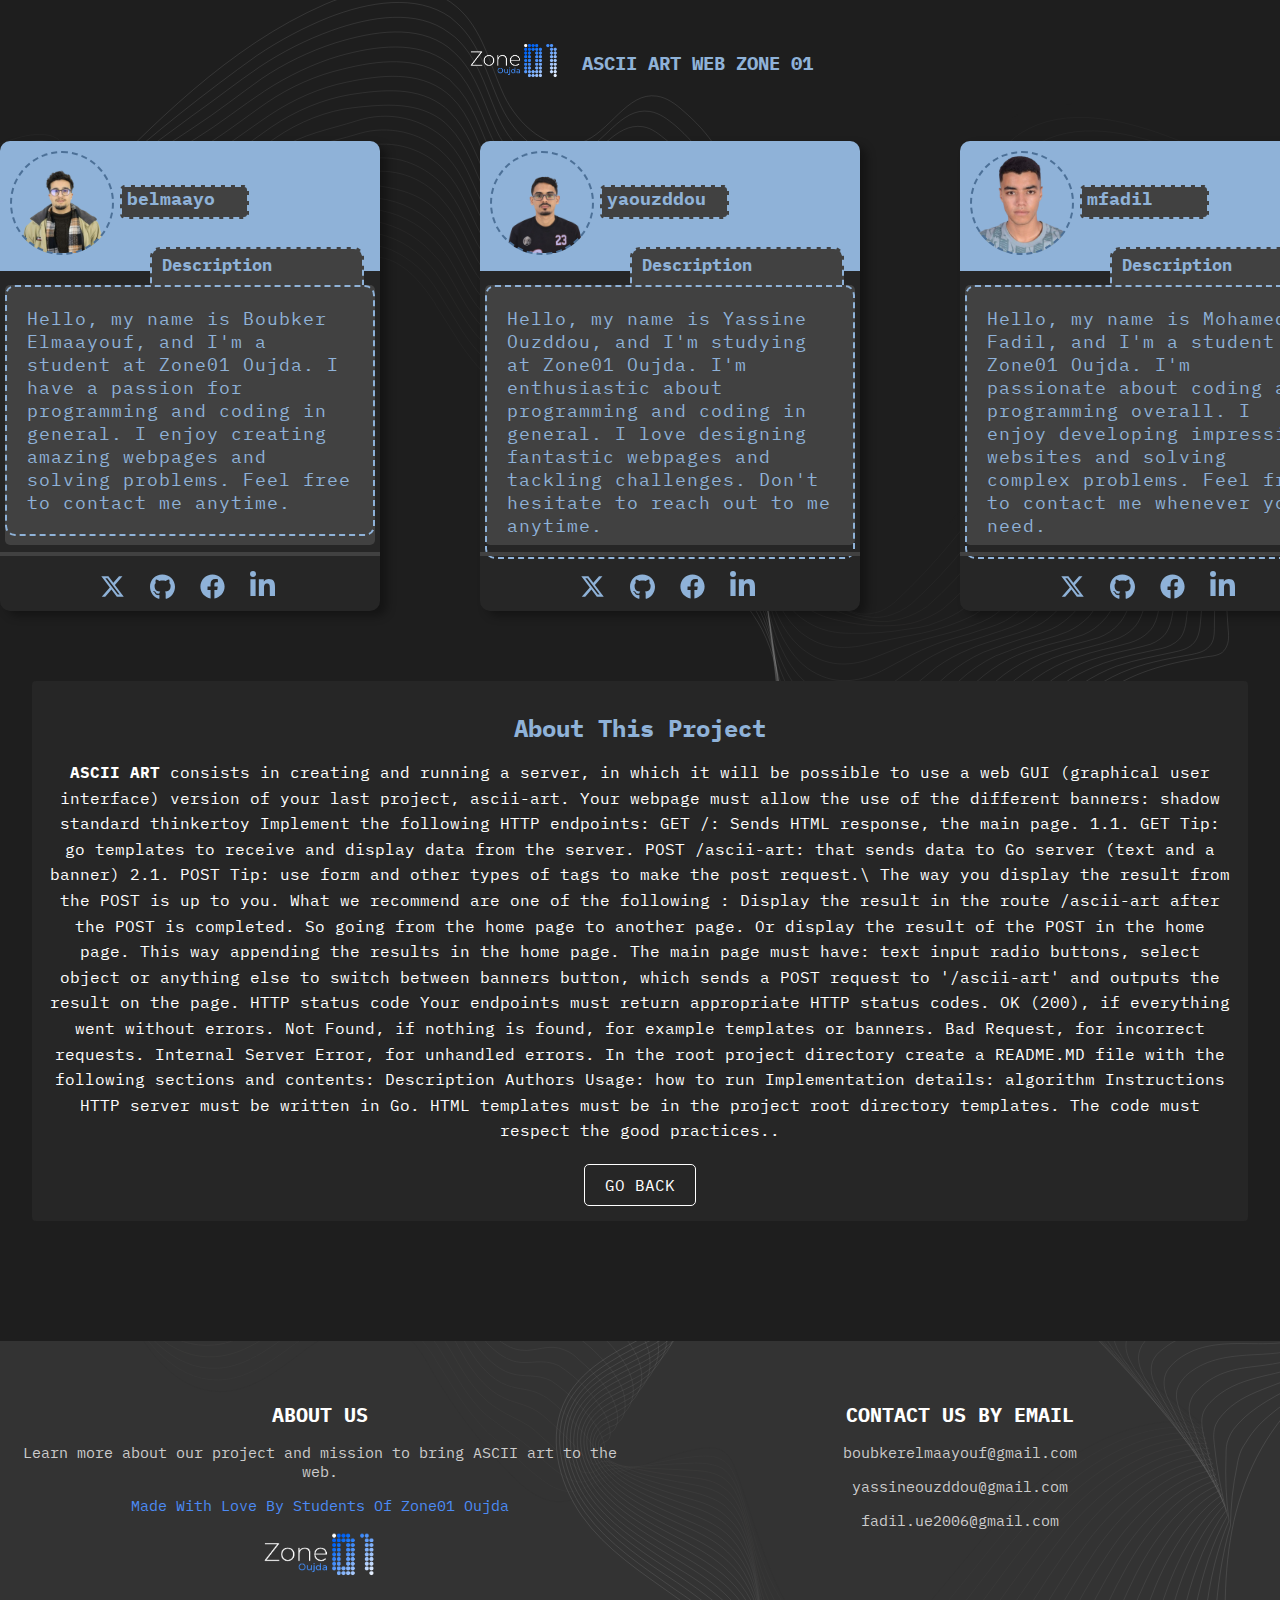
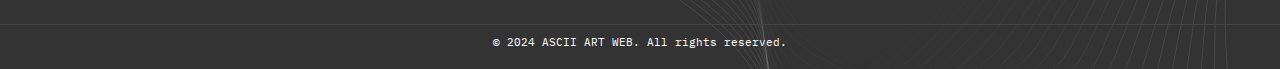
<file: template/about.html>
<!DOCTYPE html>
<html lang="en">
  <head>
    <meta charset="UTF-8" />
    <meta name="viewport" content="width=device-width, initial-scale=1.0" />
    <!-- <link rel="stylesheet" href="/static/css/style.css"> -->
    <link
      rel="icon"
      type="image/png"
      sizes="16x16"
      href="static/img/favicon-16x16.png"
    />
    <!-- poppin font -->
    <link
      href="https://fonts.googleapis.com/css2?family=Poppins:wght@400;700&display=swap"
      rel="stylesheet"
    />
    <!--  font like the intra -->
    <link rel="preconnect" href="https://fonts.googleapis.com" />
    <link rel="preconnect" href="https://fonts.gstatic.com" crossorigin />
    <link
      href="https://fonts.googleapis.com/css2?family=IBM+Plex+Mono:ital,wght@0,100;0,200;0,300;0,400;0,500;0,600;0,700;1,100;1,200;1,300;1,400;1,500;1,600;1,700&display=swap"
      rel="stylesheet"
    />
    <link rel="stylesheet" href="/static/css/style_About.css">
    <title>About</title>
  </head>

  <body>
    <header>
      <a href="https://learn.zone01oujda.ma/" target="_blank"
        ><img src="/static/img/logo.png" alt=""
      /></a>
      <h2>ASCII ART WEB ZONE 01</h2>
    </header>
    <div class="hero">
      <div class="cards_container">
        <div class="card">
          <div class="imge">
            <div class="Usericon"></div>
            <p class="UserName">belmaayo</p>
            <p class="Id">Description</p>
          </div>

          <div class="Description">
            <p class="Description-para">
              Hello, my name is Boubker Elmaayouf, and I'm a student at Zone01 Oujda. I have a passion for programming and coding in general. I enjoy creating amazing webpages and solving problems. Feel free to contact me anytime.
            </p>
          </div>

          <div class="social-media">
            <a href="https://x.com/?lang=en">
              <svg xmlns="http://www.w3.org/2000/svg" viewBox="0 0 512 512">
                <!--!Font Awesome Free 6.5.2 by @fontawesome - https://fontawesome.com License - https://fontawesome.com/license/free Copyright 2024 Fonticons, Inc.-->
                <path
                  d="M389.2 48h70.6L305.6 224.2 487 464H345L233.7 318.6 106.5 464H35.8L200.7 275.5 26.8 48H172.4L272.9 180.9 389.2 48zM364.4 421.8h39.1L151.1 88h-42L364.4 421.8z"
                />
              </svg>
            </a>
            <a href="https://github.com/BoubkerElmaayouf" target="_blank">
              <svg xmlns="http://www.w3.org/2000/svg" viewBox="0 0 496 512">
                <!--!Font Awesome Free 6.5.2 by @fontawesome - https://fontawesome.com License - https://fontawesome.com/license/free Copyright 2024 Fonticons, Inc.-->
                <path
                  d="M165.9 397.4c0 2-2.3 3.6-5.2 3.6-3.3 .3-5.6-1.3-5.6-3.6 0-2 2.3-3.6 5.2-3.6 3-.3 5.6 1.3 5.6 3.6zm-31.1-4.5c-.7 2 1.3 4.3 4.3 4.9 2.6 1 5.6 0 6.2-2s-1.3-4.3-4.3-5.2c-2.6-.7-5.5 .3-6.2 2.3zm44.2-1.7c-2.9 .7-4.9 2.6-4.6 4.9 .3 2 2.9 3.3 5.9 2.6 2.9-.7 4.9-2.6 4.6-4.6-.3-1.9-3-3.2-5.9-2.9zM244.8 8C106.1 8 0 113.3 0 252c0 110.9 69.8 205.8 169.5 239.2 12.8 2.3 17.3-5.6 17.3-12.1 0-6.2-.3-40.4-.3-61.4 0 0-70 15-84.7-29.8 0 0-11.4-29.1-27.8-36.6 0 0-22.9-15.7 1.6-15.4 0 0 24.9 2 38.6 25.8 21.9 38.6 58.6 27.5 72.9 20.9 2.3-16 8.8-27.1 16-33.7-55.9-6.2-112.3-14.3-112.3-110.5 0-27.5 7.6-41.3 23.6-58.9-2.6-6.5-11.1-33.3 2.6-67.9 20.9-6.5 69 27 69 27 20-5.6 41.5-8.5 62.8-8.5s42.8 2.9 62.8 8.5c0 0 48.1-33.6 69-27 13.7 34.7 5.2 61.4 2.6 67.9 16 17.7 25.8 31.5 25.8 58.9 0 96.5-58.9 104.2-114.8 110.5 9.2 7.9 17 22.9 17 46.4 0 33.7-.3 75.4-.3 83.6 0 6.5 4.6 14.4 17.3 12.1C428.2 457.8 496 362.9 496 252 496 113.3 383.5 8 244.8 8zM97.2 352.9c-1.3 1-1 3.3 .7 5.2 1.6 1.6 3.9 2.3 5.2 1 1.3-1 1-3.3-.7-5.2-1.6-1.6-3.9-2.3-5.2-1zm-10.8-8.1c-.7 1.3 .3 2.9 2.3 3.9 1.6 1 3.6 .7 4.3-.7 .7-1.3-.3-2.9-2.3-3.9-2-.6-3.6-.3-4.3 .7zm32.4 35.6c-1.6 1.3-1 4.3 1.3 6.2 2.3 2.3 5.2 2.6 6.5 1 1.3-1.3 .7-4.3-1.3-6.2-2.2-2.3-5.2-2.6-6.5-1zm-11.4-14.7c-1.6 1-1.6 3.6 0 5.9 1.6 2.3 4.3 3.3 5.6 2.3 1.6-1.3 1.6-3.9 0-6.2-1.4-2.3-4-3.3-5.6-2z"
                />
              </svg>
            </a>
            <a href="#" target="_blank">
              <svg viewBox="0 0 512 512" xmlns="http://www.w3.org/2000/svg">
                <path
                  d="M504 256C504 119 393 8 256 8S8 119 8 256c0 123.78 90.69 226.38 209.25 245V327.69h-63V256h63v-54.64c0-62.15 37-96.48 93.67-96.48 27.14 0 55.52 4.84 55.52 4.84v61h-31.28c-30.8 0-40.41 19.12-40.41 38.73V256h68.78l-11 71.69h-57.78V501C413.31 482.38 504 379.78 504 256z"
                ></path>
              </svg>
            </a>
            <a
              href="https://www.linkedin.com/in/boubker-elmaayouf-b88ab126a/?originalSubdomain=ma"
              target="_blank"
            >
              <svg viewBox="0 0 448 512" xmlns="http://www.w3.org/2000/svg">
                <path
                  d="M100.28 448H7.4V148.9h92.88zM53.79 108.1C24.09 108.1 0 83.5 0 53.8a53.79 53.79 0 0 1 107.58 0c0 29.7-24.1 54.3-53.79 54.3zM447.9 448h-92.68V302.4c0-34.7-.7-79.2-48.29-79.2-48.29 0-55.69 37.7-55.69 76.7V448h-92.78V148.9h89.08v40.8h1.3c12.4-23.5 42.69-48.3 87.88-48.3 94 0 111.28 61.9 111.28 142.3V448z"
                ></path>
              </svg>
            </a>
          </div>
        </div>
        <div class="card">
          <div class="imge">
            <div
              class="Usericon2"
              style="
                background-image: url(/static/img/yaouzddou-removebg-preview.png);
              "
            ></div>
            <p class="UserName">yaouzddou</p>
            <p class="Id">Description</p>
          </div>

          <div class="Description">
            <p class="Description-para">
                Hello, my name is Yassine Ouzddou, and I'm studying at Zone01 Oujda. I'm enthusiastic about programming and coding in general. I love designing fantastic webpages and tackling challenges. Don't hesitate to reach out to me anytime.
            </p>
          </div>

          <div class="social-media">
            <a href="https://x.com/?lang=enascii" target="_blank">
              <svg xmlns="http://www.w3.org/2000/svg" viewBox="0 0 512 512">
                <!--!Font Awesome Free 6.5.2 by @fontawesome - https://fontawesome.com License - https://fontawesome.com/license/free Copyright 2024 Fonticons, Inc.-->
                <path
                  d="M389.2 48h70.6L305.6 224.2 487 464H345L233.7 318.6 106.5 464H35.8L200.7 275.5 26.8 48H172.4L272.9 180.9 389.2 48zM364.4 421.8h39.1L151.1 88h-42L364.4 421.8z"
                />
              </svg>
            </a>
            <a href="https://github.com/oriax11" target="_blank">
              <svg xmlns="http://www.w3.org/2000/svg" viewBox="0 0 496 512">
                <!--!Font Awesome Free 6.5.2 by @fontawesome - https://fontawesome.com License - https://fontawesome.com/license/free Copyright 2024 Fonticons, Inc.-->
                <path
                  d="M165.9 397.4c0 2-2.3 3.6-5.2 3.6-3.3 .3-5.6-1.3-5.6-3.6 0-2 2.3-3.6 5.2-3.6 3-.3 5.6 1.3 5.6 3.6zm-31.1-4.5c-.7 2 1.3 4.3 4.3 4.9 2.6 1 5.6 0 6.2-2s-1.3-4.3-4.3-5.2c-2.6-.7-5.5 .3-6.2 2.3zm44.2-1.7c-2.9 .7-4.9 2.6-4.6 4.9 .3 2 2.9 3.3 5.9 2.6 2.9-.7 4.9-2.6 4.6-4.6-.3-1.9-3-3.2-5.9-2.9zM244.8 8C106.1 8 0 113.3 0 252c0 110.9 69.8 205.8 169.5 239.2 12.8 2.3 17.3-5.6 17.3-12.1 0-6.2-.3-40.4-.3-61.4 0 0-70 15-84.7-29.8 0 0-11.4-29.1-27.8-36.6 0 0-22.9-15.7 1.6-15.4 0 0 24.9 2 38.6 25.8 21.9 38.6 58.6 27.5 72.9 20.9 2.3-16 8.8-27.1 16-33.7-55.9-6.2-112.3-14.3-112.3-110.5 0-27.5 7.6-41.3 23.6-58.9-2.6-6.5-11.1-33.3 2.6-67.9 20.9-6.5 69 27 69 27 20-5.6 41.5-8.5 62.8-8.5s42.8 2.9 62.8 8.5c0 0 48.1-33.6 69-27 13.7 34.7 5.2 61.4 2.6 67.9 16 17.7 25.8 31.5 25.8 58.9 0 96.5-58.9 104.2-114.8 110.5 9.2 7.9 17 22.9 17 46.4 0 33.7-.3 75.4-.3 83.6 0 6.5 4.6 14.4 17.3 12.1C428.2 457.8 496 362.9 496 252 496 113.3 383.5 8 244.8 8zM97.2 352.9c-1.3 1-1 3.3 .7 5.2 1.6 1.6 3.9 2.3 5.2 1 1.3-1 1-3.3-.7-5.2-1.6-1.6-3.9-2.3-5.2-1zm-10.8-8.1c-.7 1.3 .3 2.9 2.3 3.9 1.6 1 3.6 .7 4.3-.7 .7-1.3-.3-2.9-2.3-3.9-2-.6-3.6-.3-4.3 .7zm32.4 35.6c-1.6 1.3-1 4.3 1.3 6.2 2.3 2.3 5.2 2.6 6.5 1 1.3-1.3 .7-4.3-1.3-6.2-2.2-2.3-5.2-2.6-6.5-1zm-11.4-14.7c-1.6 1-1.6 3.6 0 5.9 1.6 2.3 4.3 3.3 5.6 2.3 1.6-1.3 1.6-3.9 0-6.2-1.4-2.3-4-3.3-5.6-2z"
                />
              </svg>
            </a>
            <a href="https://web.facebook.com/yassinouzddou" target="_blank">
              <svg viewBox="0 0 512 512" xmlns="http://www.w3.org/2000/svg">
                <path
                  d="M504 256C504 119 393 8 256 8S8 119 8 256c0 123.78 90.69 226.38 209.25 245V327.69h-63V256h63v-54.64c0-62.15 37-96.48 93.67-96.48 27.14 0 55.52 4.84 55.52 4.84v61h-31.28c-30.8 0-40.41 19.12-40.41 38.73V256h68.78l-11 71.69h-57.78V501C413.31 482.38 504 379.78 504 256z"
                ></path>
              </svg>
            </a>
            <a
              href="https://www.linkedin.com/in/yassin-ouzddou-13699818a/"
              target="_blank"
            >
              <svg viewBox="0 0 448 512" xmlns="http://www.w3.org/2000/svg">
                <path
                  d="M100.28 448H7.4V148.9h92.88zM53.79 108.1C24.09 108.1 0 83.5 0 53.8a53.79 53.79 0 0 1 107.58 0c0 29.7-24.1 54.3-53.79 54.3zM447.9 448h-92.68V302.4c0-34.7-.7-79.2-48.29-79.2-48.29 0-55.69 37.7-55.69 76.7V448h-92.78V148.9h89.08v40.8h1.3c12.4-23.5 42.69-48.3 87.88-48.3 94 0 111.28 61.9 111.28 142.3V448z"
                ></path>
              </svg>
            </a>
          </div>
        </div>
        <div class="card">
          <div class="imge">
            <div class="Usericon3"></div>
            <p class="UserName">mfadil</p>
            <p class="Id">Description</p>
          </div>          

          <div class="Description">
            <p class="Description-para">
                Hello, my name is Mohamed Fadil, and I'm a student at Zone01 Oujda. I'm passionate about coding and programming overall. I enjoy developing impressive websites and solving complex problems. Feel free to contact me whenever you need.
            </p>
          </div>

          <div class="social-media">   
            <a href="https://x.com/?lang=en" target="_blank">
              <svg xmlns="http://www.w3.org/2000/svg" viewBox="0 0 512 512">
                <!--!Font Awesome Free 6.5.2 by @fontawesome - https://fontawesome.com License - https://fontawesome.com/license/free Copyright 2024 Fonticons, Inc.-->
                <path
                  d="M389.2 48h70.6L305.6 224.2 487 464H345L233.7 318.6 106.5 464H35.8L200.7 275.5 26.8 48H172.4L272.9 180.9 389.2 48zM364.4 421.8h39.1L151.1 88h-42L364.4 421.8z"
                />
              </svg>
            </a>
            <a href="#" target="_blank">
              <svg xmlns="http://www.w3.org/2000/svg" viewBox="0 0 496 512">
                <!--!Font Awesome Free 6.5.2 by @fontawesome - https://fontawesome.com License - https://fontawesome.com/license/free Copyright 2024 Fonticons, Inc.-->
                <path
                  d="M165.9 397.4c0 2-2.3 3.6-5.2 3.6-3.3 .3-5.6-1.3-5.6-3.6 0-2 2.3-3.6 5.2-3.6 3-.3 5.6 1.3 5.6 3.6zm-31.1-4.5c-.7 2 1.3 4.3 4.3 4.9 2.6 1 5.6 0 6.2-2s-1.3-4.3-4.3-5.2c-2.6-.7-5.5 .3-6.2 2.3zm44.2-1.7c-2.9 .7-4.9 2.6-4.6 4.9 .3 2 2.9 3.3 5.9 2.6 2.9-.7 4.9-2.6 4.6-4.6-.3-1.9-3-3.2-5.9-2.9zM244.8 8C106.1 8 0 113.3 0 252c0 110.9 69.8 205.8 169.5 239.2 12.8 2.3 17.3-5.6 17.3-12.1 0-6.2-.3-40.4-.3-61.4 0 0-70 15-84.7-29.8 0 0-11.4-29.1-27.8-36.6 0 0-22.9-15.7 1.6-15.4 0 0 24.9 2 38.6 25.8 21.9 38.6 58.6 27.5 72.9 20.9 2.3-16 8.8-27.1 16-33.7-55.9-6.2-112.3-14.3-112.3-110.5 0-27.5 7.6-41.3 23.6-58.9-2.6-6.5-11.1-33.3 2.6-67.9 20.9-6.5 69 27 69 27 20-5.6 41.5-8.5 62.8-8.5s42.8 2.9 62.8 8.5c0 0 48.1-33.6 69-27 13.7 34.7 5.2 61.4 2.6 67.9 16 17.7 25.8 31.5 25.8 58.9 0 96.5-58.9 104.2-114.8 110.5 9.2 7.9 17 22.9 17 46.4 0 33.7-.3 75.4-.3 83.6 0 6.5 4.6 14.4 17.3 12.1C428.2 457.8 496 362.9 496 252 496 113.3 383.5 8 244.8 8zM97.2 352.9c-1.3 1-1 3.3 .7 5.2 1.6 1.6 3.9 2.3 5.2 1 1.3-1 1-3.3-.7-5.2-1.6-1.6-3.9-2.3-5.2-1zm-10.8-8.1c-.7 1.3 .3 2.9 2.3 3.9 1.6 1 3.6 .7 4.3-.7 .7-1.3-.3-2.9-2.3-3.9-2-.6-3.6-.3-4.3 .7zm32.4 35.6c-1.6 1.3-1 4.3 1.3 6.2 2.3 2.3 5.2 2.6 6.5 1 1.3-1.3 .7-4.3-1.3-6.2-2.2-2.3-5.2-2.6-6.5-1zm-11.4-14.7c-1.6 1-1.6 3.6 0 5.9 1.6 2.3 4.3 3.3 5.6 2.3 1.6-1.3 1.6-3.9 0-6.2-1.4-2.3-4-3.3-5.6-2z"
                />
              </svg>
            </a>
            <a href="#" target="_blank">
              <svg viewBox="0 0 512 512" xmlns="http://www.w3.org/2000/svg">
                <path
                  d="M504 256C504 119 393 8 256 8S8 119 8 256c0 123.78 90.69 226.38 209.25 245V327.69h-63V256h63v-54.64c0-62.15 37-96.48 93.67-96.48 27.14 0 55.52 4.84 55.52 4.84v61h-31.28c-30.8 0-40.41 19.12-40.41 38.73V256h68.78l-11 71.69h-57.78V501C413.31 482.38 504 379.78 504 256z"
                ></path>
              </svg>
            </a>
            <a href="#" target="_blank">
              <svg viewBox="0 0 448 512" xmlns="http://www.w3.org/2000/svg">
                <path
                  d="M100.28 448H7.4V148.9h92.88zM53.79 108.1C24.09 108.1 0 83.5 0 53.8a53.79 53.79 0 0 1 107.58 0c0 29.7-24.1 54.3-53.79 54.3zM447.9 448h-92.68V302.4c0-34.7-.7-79.2-48.29-79.2-48.29 0-55.69 37.7-55.69 76.7V448h-92.78V148.9h89.08v40.8h1.3c12.4-23.5 42.69-48.3 87.88-48.3 94 0 111.28 61.9 111.28 142.3V448z"
                ></path>
              </svg>
            </a>
          </div>
        </div>
      </div>
    </div>
    <div class="about_all">
      <div class="about-content">
        <div class="about-content_sec">
          <h1>About This Project</h1>
          <p class="about-content_para">
            <b>ASCII ART</b> consists in creating and running a server, in which
            it will be possible to use a web GUI (graphical user interface)
            version of your last project, ascii-art. Your webpage must allow the
            use of the different banners: shadow standard thinkertoy Implement
            the following HTTP endpoints: GET /: Sends HTML response, the main
            page. 1.1. GET Tip: go templates to receive and display data from
            the server. POST /ascii-art: that sends data to Go server (text and
            a banner) 2.1. POST Tip: use form and other types of tags to make
            the post request.\ The way you display the result from the POST is
            up to you. What we recommend are one of the following : Display the
            result in the route /ascii-art after the POST is completed. So going
            from the home page to another page. Or display the result of the
            POST in the home page. This way appending the results in the home
            page. The main page must have: text input radio buttons, select
            object or anything else to switch between banners button, which
            sends a POST request to '/ascii-art' and outputs the result on the
            page. HTTP status code Your endpoints must return appropriate HTTP
            status codes. OK (200), if everything went without errors. Not
            Found, if nothing is found, for example templates or banners. Bad
            Request, for incorrect requests. Internal Server Error, for
            unhandled errors. In the root project directory create a README.MD
            file with the following sections and contents: Description Authors
            Usage: how to run Implementation details: algorithm Instructions
            HTTP server must be written in Go. HTML templates must be in the
            project root directory templates. The code must respect the good
            practices..
          </p>
          <a id="about_btn" href="/">go back</a>
        </div>
      </div>
    </div>
    <!-- the footer -->
    <footer class="footer">
      <div class="footer-container">
        <div class="footer-section">
          <h3>ABOUT US</h3>
          <p>
            Learn more about our project and mission to bring ASCII art to the
            web.
          </p>
          <p
            style="color: #4c8bf5; font-size: 15px; text-transform: capitalize"
          >
            made with love by students of Zone01 Oujda
          </p>
          <a href="https://learn.zone01oujda.ma/" target="_blank"
            ><img src="/static/img/logo.png" alt=""
          /></a>
        </div>
        <div class="footer-section">
          <h3>CONTACT US BY EMAIL</h3>
          <p>boubkerelmaayouf@gmail.com</p>
          <p>yassineouzddou@gmail.com</p>
          <p>fadil.ue2006@gmail.com</p>
        </div>
      </div>
      <div class="footer-bottom">
        <p>&copy; 2024 ASCII ART WEB. All rights reserved.</p>
      </div>
    </footer>
  </body>
</html>
</file>
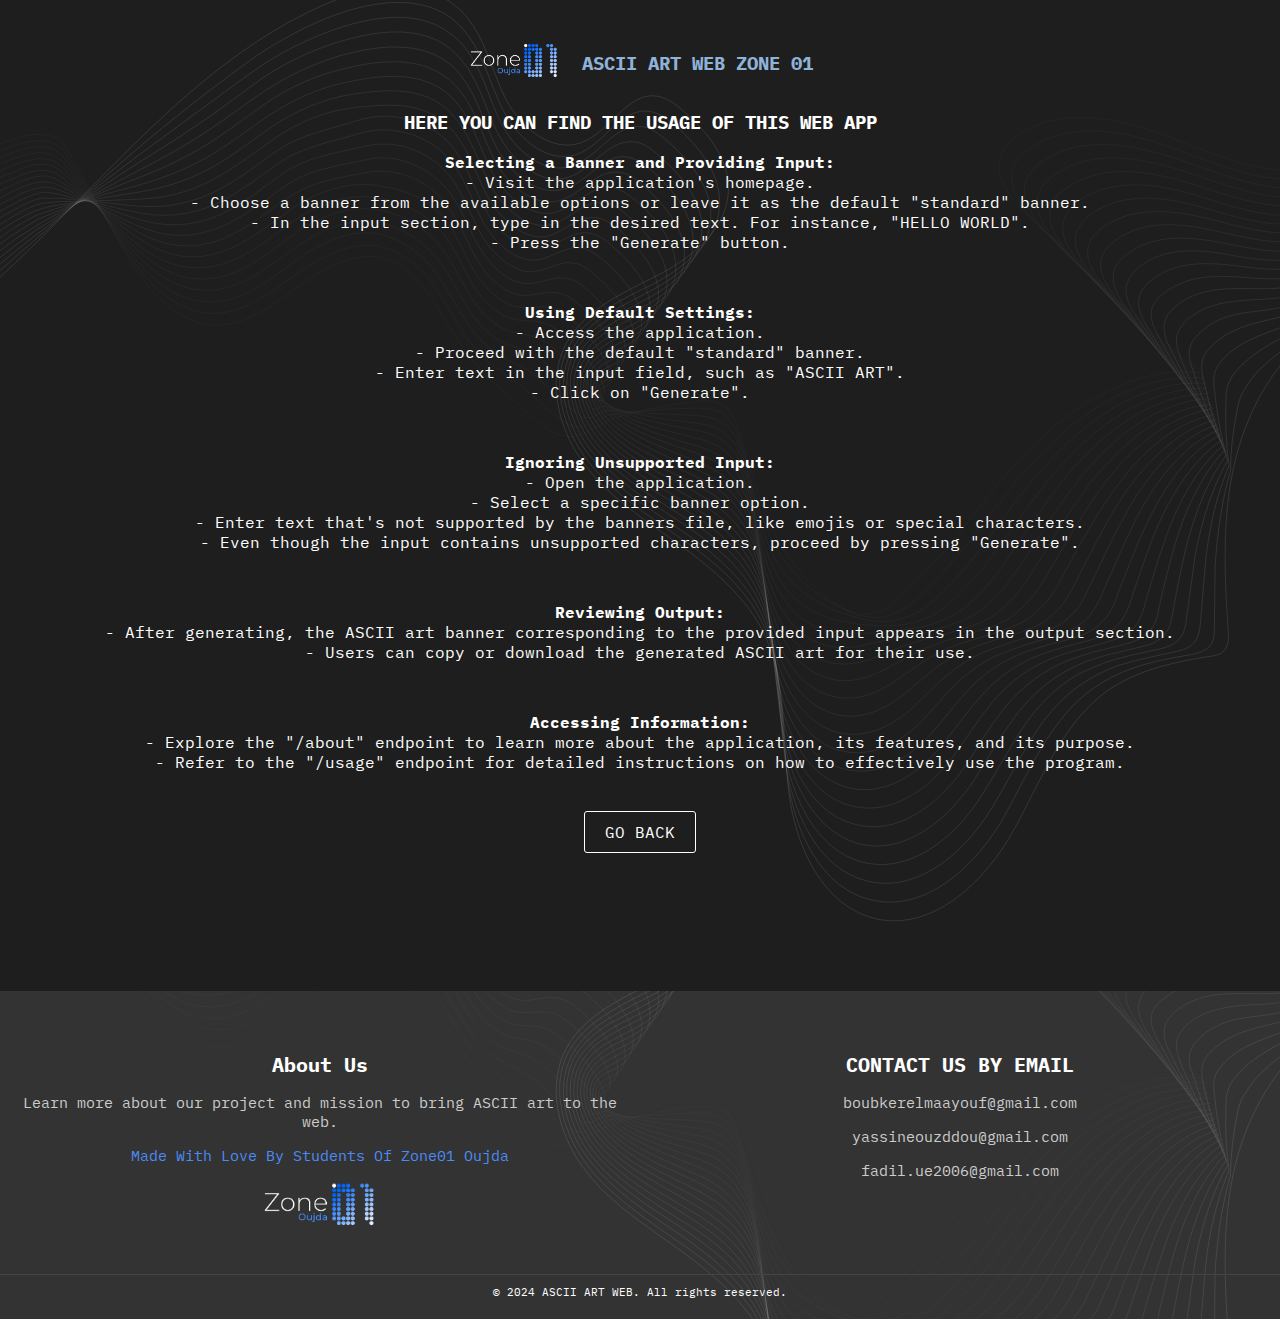
<file: template/usage.html>
<!DOCTYPE html>
<html lang="en">
<head>
    <meta charset="UTF-8">
    <meta name="viewport" content="width=device-width, initial-scale=1.0">
    <link rel="preconnect" href="https://fonts.googleapis.com">
    <link rel="preconnect" href="https://fonts.gstatic.com" crossorigin>
    <link href="https://fonts.googleapis.com/css2?family=IBM+Plex+Mono:ital,wght@0,100;0,200;0,300;0,400;0,500;0,600;0,700;1,100;1,200;1,300;1,400;1,500;1,600;1,700&display=swap" rel="stylesheet">
    <link rel="icon" type="image/png" sizes="16x16" href="static/img/favicon-16x16.png">
    <link rel="stylesheet" href="/static/css/style_Usage.css">
    <title>usage</title>
</head>
<body>
    <header>
        <a href="https://learn.zone01oujda.ma/" target="_blank"><img src="/static/img/logo.png"
                alt="zone01oujda web site"></a>
        <h2>ASCII ART WEB ZONE 01</h2>
    </header>
    <div class="hero">
        <div class="content">
            <h3>HERE YOU CAN FIND THE USAGE OF THIS WEB APP</h3>
            <p>
                <strong>Selecting a Banner and Providing Input:</strong><br>
                - Visit the application's homepage.<br>
                - Choose a banner from the available options or leave it as the default "standard" banner.<br>
                - In the input section, type in the desired text. For instance, "HELLO WORLD".<br>
                - Press the "Generate" button.
            </p>
            <p>
                <strong>Using Default Settings:</strong><br>
                - Access the application.<br>
                - Proceed with the default "standard" banner.<br>
                - Enter text in the input field, such as "ASCII ART".<br>
                - Click on "Generate".
            </p>
            <p>
                <strong>Ignoring Unsupported Input:</strong><br>
                - Open the application.<br>
                - Select a specific banner option.<br>
                - Enter text that's not supported by the banners file, like emojis or special characters.<br>
                - Even though the input contains unsupported characters, proceed by pressing "Generate".
            </p>
            <p>
                <strong>Reviewing Output:</strong><br>
                - After generating, the ASCII art banner corresponding to the provided input appears in the output section.<br>
                - Users can copy or download the generated ASCII art for their use.
            </p>
            <p>
                <strong>Accessing Information:</strong><br>
                - Explore the "/about" endpoint to learn more about the application, its features, and its purpose.<br>
                - Refer to the "/usage" endpoint for detailed instructions on how to effectively use the program.
            </p>
            <a href="/">GO BACK</a>
        </div>
    </div>
      <!-- the footer -->
      <footer class="footer">
        <div class="footer-container">
            <div class="footer-section">
                <h3>About Us</h3>
                <p>Learn more about our project and mission to bring ASCII art to the web.</p>
                <p style="color: #4c8bf5; font-size: 15px; text-transform: capitalize;">made with love by students of Zone01 Oujda</p>
                <a href="https://learn.zone01oujda.ma/" target="_blank"><img src="/static/img/logo.png" alt=""></a>
            </div>
            <div class="footer-section">
                <h3>CONTACT US BY EMAIL</h3>
                <p>boubkerelmaayouf@gmail.com</p>
                <p>yassineouzddou@gmail.com</p>
                <p>fadil.ue2006@gmail.com</p>
            </div>
        </div>
        <div class="footer-bottom">
            <p>&copy; 2024 ASCII ART WEB. All rights reserved.</p>
        </div>
    </footer>
</body>
</html>
</file>
<file: static/css/style_About.css>
html {
    overflow-x: hidden;
  }

  body {
    font-family: "IBM Plex Mono", monospace;
    margin: 0;
    padding: 0;
    background-image: url(/static/img/02-trame.svg);
    background-color: #1e1e1e;
    background-position: center;
    background-repeat: no-repeat;
    background-size: cover;
    height: 100vh;
  }

  /* changing the scroll bar appearence */
  ::-webkit-scrollbar {
    width: 10px;
  }

  ::-webkit-scrollbar-track {
    background: #262626;
  }

  ::-webkit-scrollbar-thumb {
    background: #4c7097;
    border-radius: 6px;
  }

  ::-webkit-scrollbar-thumb:hover {
    background: #8fb2d8;
  }

  header {
    display: flex;
    justify-content: center;
    align-items: center;
    text-align: center;
  }

  header img {
    margin-top: 35px;
    height: 40px;
  }

  header h2 {
    margin-top: 50px;
    margin-left: 20px;
    color: #8fb2d8;
    font-size: 1.2rem;
  }

  .hero {
    margin-top: 50px;
    display: flex;
    justify-content: space-evenly;
    align-items: center;
    gap: 10px;
  }

  .card {
    width: 380px;
    height: 470px;
    background: rgb(38, 38, 38);
    box-shadow: 7px 5px 10px rgba(0, 0, 0, 0.333);
    border-radius: 10px;
  }

  .imge {
    height: 130px;
    background-color: #8fb2d8;
    border-radius: 10px 10px 0 0;
  }

  .imge .Usericon {
    /* background-color: #414141; */
    transform: translateX(10px) translateY(10px);
    width: 100px;
    height: 100px;
    border-radius: 50%;
    background-image: url(/static/img/belmaayopf-removebg-preview.png);
    background-image: cover;
    background-position: center;
    background-repeat: no-repeat;
    background-size: cover;
    border: 2px dashed #4c7097;
  }

  .imge .Usericon2 {
    /* background-color: #414141; */
    transform: translateX(10px) translateY(10px);
    background-image: url(/static/img/yaouzddou-removebg-preview.png);
    width: 100px;
    height: 100px;
    border-radius: 50%;
    background-image: cover;
    background-position: center;
    background-repeat: no-repeat;
    background-size: cover;
    border: 2px dashed #4c7097;
  }

  .imge .Usericon3 {
    /* background-color: #414141; */
    transform: translateX(10px) translateY(10px);
    width: 100px;
    height: 100px;
    border-radius: 50%;
    background-image: url(/static/img/mfadil-removebg-preview.png);
    background-image: cover;
    background-position: center;
    background-repeat: no-repeat;
    background-size: cover;
    border: 2px dashed #4c7097;
  }

  .imge .UserName {
    background-color: #414141;
    width: 120px;
    height: 30px;
    border-width: 10px;
    border-radius: 5px;
    border-color: #262626;
    color: #8fb2d8;
    padding-left: 5px;
    margin-top: -25px;
    margin-left: 50px;
    font-size: 18px;
    font-weight: bold;
    border: 2px dashed #8fb2d8;
    transform: translateX(70px) translateY(-35px);
  }

  .imge .Id {
    background-color: #414141;
    width: 200px;
    height: 30px;
    border-width: 10px;
    border-radius: 5px;
    border-color: #262626;
    color: #8fb2d8;
    font-size: 17px;
    font-weight: bold;
    transform: translateX(70px) translateY(-25px);
    margin-left: 80px;
    padding-left: 10px;
    padding-top: 5px;
    height: 40px;
    border: 2px dashed #8fb2d8;
    border-radius: 10px;
  }

  .Description {
    border-color: #141414;
    background-color: #414141;
    transform: translate(5px, 6px);
    width: 370px;
    height: 260px;
    border-radius: 5px;
    margin-top: -10px;
    letter-spacing: 1px;
    /* border: 1px solid #4c7097; */
  }

  .Description-para {
    padding: 20px;
    color: #8fb2d8;
    font-size: 18px;
    border: 2px dashed #8fb2d8;
    border-radius: 10px;
  }

  /*______Social Media______*/
  .social-media:before {
    content: " ";
    display: block;
    width: 100%;
    height: 4px;
    transform: translatey(10px);
    margin-top: 3px;
    background: #414141;
  }

  .social-media a {
    margin-right: 15px;
    text-decoration: none;
    color: inherit;
  }

  .social-media a:last-child {
    margin-right: 0;
  }

  .social-media a svg {
    margin-top: -5px;
    color: #8fb2d8;
    transform: translatex(100px) translateY(30px);
    width: 25px;
    fill: currentColor;
  }
  /* about section */
  .about_all {
    max-width: 95%;
    margin: 0 auto;
    padding: 20px;
    margin-top: 50px;
  }
  .about-content {
    background-color: #262626;
    justify-content: center;
    align-items: center;
    text-align: center;
    padding: 15px;
    border-radius: 4px;
  }

  .about-content h1 {
    font-size: 24px;
    margin-bottom: 10px;
    color: #8fb2d8;
  }
  .about-content_para {
    font-size: 16px;
    line-height: 1.6;
    margin-bottom: 20px;
    color: white;
  }

  #about_btn {
    display: inline-block;
    padding: 10px 20px;
    font-size: 1rem;
    background-color: transparent;
    color: #fff;
    border: 1px solid white;
    text-transform: uppercase;
    text-decoration: none;
    border-radius: 5px;
    transition: background-color 0.3s ease;
  }

  #about_btn:hover {
    background-color: #4c8bf5;
  }
  /* footer */
  .footer {
    position: absolute;
    background-image: url(/static/img/02-trame.svg);
    background-position: center;
    background-repeat: no-repeat;
    background-size: cover;
    background-color: #333;
    color: #fff;
    padding: 20px 0;
    text-align: center;
    width: 100%;
    margin-top: 100px;
  }

  .footer-container {
    display: flex;
    justify-content: space-around;
    flex-wrap: wrap;
  }

  .footer-section {
    flex: 1;
    margin: 20px;
    min-width: 200px;
  }

  .footer-section img {
    height: 50px;
  }

  .footer-section h3 {
    margin-bottom: 10px;
    font-size: 20px;
  }

  .footer-section p,
  .footer-section a {
    color: #ccc;
    text-decoration: none;
    font-size: 15px;
  }

  .footer-section #about_btn {
    border-radius: 10px;
    padding: 10px 20px 10px 20px;
    background-color: rgb(76, 139, 245);
    font-size: 15px;
    font-weight: 600;
    transition: all 1s;
  }

  .footer-bottom {
    border-top: 1px solid #444;
    padding-top: 10px;
    margin-top: 20px;
  }

  .footer-bottom p {
    margin: 0;
    font-size: 0.7rem;
  }

  .cards_container {
    display: flex;
    gap: 100px;
  }
  @media (max-width: 768px) {
    header h2 {
      font-size: 18px;
    }
    header a img {
      width: 100px;
    }
    .cards_container {
      display: flex;
      flex-direction: column;
    }
    .card {
      margin-bottom: -40px;
    }
  }
  @media (max-width: 884px) {
    .cards_container {
      display: flex;
      flex-direction: column;
    }
  }
</file>
<file: static/css/style_Usage.css>
body {
    font-family: "IBM Plex Mono", monospace;
    margin: 0;
    padding: 0;
    background-image: url(../img/02-trame.svg);
    background-color: #1e1e1e;
    background-position: center;
    background-repeat: no-repeat;
    background-size: cover;
    height: 100vh;
    font-weight: 400;
}
header {
    display: flex;
    justify-content: center;
    align-items: center;
    text-align: center;
}

header img {
    margin-top: 35px;
    height: 40px;
}

header h2 {
    margin-top: 50px;
    margin-left: 20px;
    color: #8fb2d8;
    font-size: 1.2rem;
}
.hero{
    display: flex;
    justify-content: center;
    align-items: center;
    text-align: center;
}
.content{
    /* margin-top: 100px; */
    height: 800px;
    display: block;
}
.content h3{
    color: white;
}
.content p{
    color: white;
    margin-bottom: 50px;
}
.content a{
    padding: 10px 20px 10px 20px;
    color: white;
    background-color: transparent;
    text-decoration: none;
    border-radius: 3px;
    border: 1px solid white;
    transition:  0.8s all;
}
.content a:hover{
    background-color: #96bce4;
}
.footer {
    position: absolute;
    background-image: url(/static/img/02-trame.svg);
    background-position: center;
    background-repeat: no-repeat;
    background-size: cover;
    background-color: #333;
    color: #fff;
    padding: 20px 0;
    text-align: center;
    width: 100%;
    margin-top: 100px;
}

.footer-container {
    display: flex;
    justify-content: space-around;
    flex-wrap: wrap;
}

.footer-section {
    flex: 1;
    margin: 20px;
    min-width: 200px;
}

.footer-section img {
    height: 50px;
}

.footer-section h3 {
    margin-bottom: 10px;
    font-size: 20px;
}

.footer-section p,
.footer-section a {
    color: #ccc;
    text-decoration: none;
    font-size: 15px;
    /* line-height: 1.6; */ 
}

.footer-section #about_btn {
    border-radius: 10px;
    padding: 10px 20px 10px 20px;
    background-color: rgb(76, 139, 245);
    font-size: 15px;
    font-weight: 600;
    transition: all 1s;
}

.footer-bottom {
    border-top: 1px solid #444;
    padding-top: 10px;
    margin-top: 20px;
}

.footer-bottom p {
    margin: 0;
    font-size: 0.7rem;
}
@media (max-width: 768px) {
    header {
        margin-bottom: 20px;
    }
    header h2{
        font-size: 1.1rem;
    }
    header img {
        height: 40px;
        margin-top: 45px;
    }
    .content{
        height: 1020px;
    }
    p {
        font-size: 0.9rem;
    }
}
</file>
